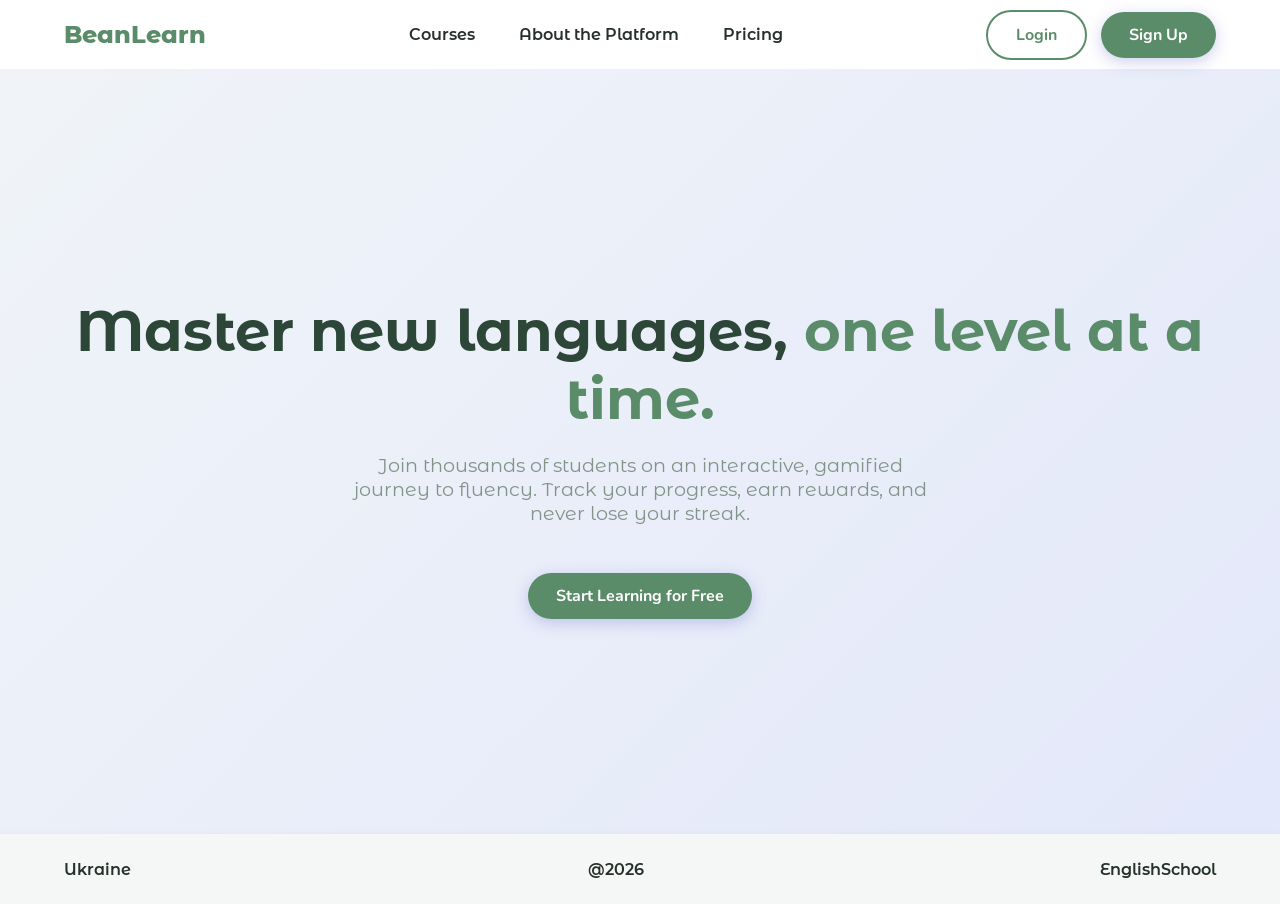
<file: templates/index.html>
<!DOCTYPE html>
<html lang="en">
<head>
    <meta charset="UTF-8">
    <meta name="viewport" content="width=device-width, initial-scale=1.0">
    <title>BeanLearn | Your Journey Starts Here</title>
    <link href="/static/styles.css" rel="stylesheet">
    <link rel="icon" type="image/x-icon" href="/static/images/favicon.ico">
</head>
<body>
    <main class="landing">
        <nav class="landing-nav">
            <div class="logo">BeanLearn</div>
            <div class="nav-links">
                <a href="#">Courses</a>
                <a href="#">About the Platform</a>
                <a href="#">Pricing</a>
            </div>
            <div class="nav-actions">
                <a href="/login" class="btn btn-outline" style="margin-right: 10px;">Login</a>
                <a href="/signup" class="btn btn-primary">Sign Up</a>
            </div>
        </nav>

        <header class="hero">
            <h1>Master new languages, <span>one level at a time.</span></h1>
            <p>Join thousands of students on an interactive, gamified journey to fluency. Track your progress, earn rewards, and never lose your streak.</p>
            <div style="margin-top: 20px;">
                <a href="/signup" class="btn btn-primary">Start Learning for Free</a>
            </div>
        </header>
        <footer class="footer">
            <p>Ukraine</p>
            <p>@2026</p>
            <p>EnglishSchool</p>
        </footer>
    </main>
</body>
</html>
</file>
<file: static/styles.css>
@import url('https://fonts.googleapis.com/css2?family=Delius&family=Delius+Swash+Caps&family=Montserrat+Alternates:ital,wght@0,100;0,200;0,300;0,400;0,500;0,600;0,700;0,800;0,900;1,100;1,200;1,300;1,400;1,500;1,600;1,700;1,800;1,900&display=swap&family=Montserrat+Alternates:wght@500;700;800&family=Nunito:wght@400;600;700;800&display=swap');

:root {
    /* The BeanLearn Organic Palette */
    --bg-light: #F4F7F5;       /* Very light minty-grey background */
    --sidebar-bg: #2C4638;     /* Deep Pine Green */
    --primary-action: #5B8C6A; /* Vibrant organic green for buttons */
    --secondary-action: #869D80; /* Soft Sage */
    --accent-bean: #9bb24a;    /* Warm Earthy Orange/Brown */
    --accent-yellow: #F4C453;  /* Bright Sun Yellow */
    --accent-highlight: #A1D0B0; /* Light Mint */
    
    --text-dark: #243029;      /* Dark Pine for readability */
    --text-muted: #829488;     /* Muted Sage */
    --white: #FFFFFF;
}

* {
    margin: 0;
    padding: 0;
    box-sizing: border-box;
}

body {
    font-family: "Montserrat Alternates";
    background-color: var(--bg-light);
    color: var(--text-dark);
    margin: 0;
}

h1, h2, h3 {
    font-family: "Montserrat Alternates", sans-serif;
}

/* =========================================
   BUTTONS & SHARED ELEMENTS
   ========================================= */
.btn {
    padding: 12px 28px;
    border-radius: 50px;
    font-weight: 700;
    text-decoration: none;
    cursor: pointer;
    transition: all 0.2s ease;
    border: none;
    font-family: 'Nunito', sans-serif;
}

.btn-primary {
    background-color: var(--primary-action);
    color: var(--white);
    box-shadow: 0 4px 15px rgba(94, 99, 200, 0.3);
}

.btn-primary:hover {
    transform: translateY(-2px);
    background-color: #4ca863;
}

.btn-outline {
    background-color: transparent;
    color: var(--primary-action);
    border: 2px solid var(--primary-action);
}

.btn-outline:hover {
    background-color: var(--primary-action);
    color: var(--white);
}

/* =========================================
   PAGE 1: LANDING PAGE
   ========================================= */
.landing {
    max-height: 100vh;
}
.landing-nav {
    display: flex;
    justify-content: space-between;
    align-items: center;
    padding: 20px 5%;
    background-color: var(--white);
    box-shadow: 0 2px 10px rgba(0,0,0,0.05);
}

.landing-nav .logo {
    font-size: 24px;
    font-weight: 800;
    color: var(--primary-action);
    font-family: 'Montserrat Alternates', sans-serif;
}

.nav-links a {
    text-decoration: none;
    color: var(--text-dark);
    font-weight: 600;
    margin: 0 20px;
    transition: color 0.2s;
}

.nav-links a:hover {
    color: var(--primary-action);
}

.hero {
    display: flex;
    flex-direction:column;
    align-items: center;
    justify-content: center;
    text-align: center;
    min-height: 85vh;
    padding: 0 20px;
    background: linear-gradient(135deg, #F0F4F8 0%, #E3E8FA 100%);
}

.hero h1 {
    font-size: 3.5rem;
    color: var(--sidebar-bg);
    margin-bottom: 20px;
}

.hero h1 span {
    color: var(--primary-action);
}

.hero p {
    font-size: 1.2rem;
    color: var(--text-muted);
    max-width: 600px;
    margin-bottom: 40px;
}

.footer {
    display: flex;
    justify-content: space-between;
    align-items: center;
    padding: 20px 5%;
    color: var(--text-dark);
    font-weight: 600;
    font-size: 16px;
    height: 70px;
    box-shadow: 0 2px 10px rgba(0,0,0,0.05);
} 
/* =========================================
   PAGE 2: DASHBOARD
   ========================================= */
.dashboard-container {
    display: flex;
    height: 100vh;
    overflow: hidden;
}

/* Sidebar */
.sidebar {
    width: 260px;
    background-color: var(--sidebar-bg);
    color: var(--white);
    display: flex;
    flex-direction: column;
    padding: 30px 20px;
}

.sidebar .logo {
    font-size: 24px;
    font-weight: 800;
    margin-bottom: 50px;
    color: var(--white);
    font-family: 'Montserrat Alternates', sans-serif;
}

.sidebar-menu {
    list-style: none;
    display: flex;
    flex-direction: column;
    gap: 15px;
}

.sidebar-menu li {
    padding: 12px 20px;
    border-radius: 12px;
    cursor: pointer;
    font-weight: 600;
    transition: all 0.2s ease;
    color: var(--text-muted);
}

.sidebar-menu li:hover {
    background-color: rgba(255,255,255,0.05);
    color: var(--white);
}

.sidebar-menu li.active {
    background-color: var(--primary-action);
    color: var(--white);
}

/* Main Content Area */
.main-content {
    flex: 1;
    overflow-y: auto;
    padding: 40px;
}

.dashboard-header {
    display: flex;
    justify-content: space-between;
    align-items: flex-end;
    margin-bottom: 40px;
}

.dashboard-header h1 {
    font-size: 2.2rem;
    color: var(--sidebar-bg);
}

.dashboard-header p {
    color: var(--text-muted);
    font-size: 1.1rem;
}

/* Gamified Streak Widget */
.streak-widget {
    display: flex;
    align-items: center;
    background: var(--white);
    padding: 15px 25px;
    border-radius: 20px;
    box-shadow: 0 4px 15px rgba(0,0,0,0.03);
    gap: 15px;
}

.streak-number {
    font-size: 24px;
    font-weight: 800;
    color: var(--accent-yellow);
}

/* Cards Grid */
.stats-grid {
    display: grid;
    grid-template-columns: repeat(3, 1fr);
    gap: 25px;
    margin-bottom: 40px;
}

.stat-card {
    background: var(--white);
    padding: 25px;
    border-radius: 20px;
    box-shadow: 0 8px 25px rgba(31, 58, 76, 0.04);
    border: 1px solid rgba(156, 173, 188, 0.1);
}

.stat-title {
    color: var(--text-muted);
    font-weight: 700;
    font-size: 0.9rem;
    text-transform: uppercase;
    letter-spacing: 1px;
    margin-bottom: 10px;
}

.stat-value {
    font-size: 2.5rem;
    font-weight: 800;
    color: var(--secondary-action);
    font-family: 'Montserrat Alternates', sans-serif;
}

.stat-value.purple { color: var(--primary-action); }
.stat-value.cyan { color: var(--accent-highlight); }

/* Continue Course Card */
.course-card {
    background: var(--white);
    border-radius: 25px;
    padding: 30px;
    display: flex;
    justify-content: space-between;
    align-items: center;
    box-shadow: 0 8px 25px rgba(31, 58, 76, 0.04);
}

.course-info h3 {
    font-size: 1.5rem;
    margin-bottom: 5px;
}

.course-info p {
    color: var(--text-muted);
    margin-bottom: 15px;
}

.progress-track {
    width: 300px;
    height: 8px;
    background-color: var(--bg-light);
    border-radius: 10px;
    overflow: hidden;
}

.progress-fill {
    height: 100%;
    background-color: var(--accent-bean);
    width: 65%; /* Example progress */
    border-radius: 10px;
}

/* =========================================
   PAGE 3: AUTHENTICATION (LOGIN/SIGNUP)
   ========================================= */
.auth-body {
    display: flex;
    justify-content: center;
    align-items: center;
    min-height: 100vh;
    /* Reuses the soft gradient from the landing page */
    background: linear-gradient(135deg, var(--bg-light) 0%, #E3E8FA 100%); 
}

.auth-container {
    width: 100%;
    max-width: 450px;
    padding: 20px;
    display: flex;
    flex-direction: column;
    align-items: center;
}

.logo-link {
    font-size: 32px;
    font-weight: 800;
    color: var(--primary-action);
    font-family: 'Montserrat Alternates', sans-serif;
    text-decoration: none;
    margin-bottom: 30px;
    transition: transform 0.2s ease;
}

.logo-link:hover {
    transform: scale(1.05);
}

.auth-card {
    background: var(--white);
    width: 100%;
    padding: 40px;
    border-radius: 25px; /* Matches dashboard cards */
    box-shadow: 0 10px 30px rgba(31, 58, 76, 0.08);
    border: 1px solid rgba(156, 173, 188, 0.1);
}

.auth-card h2 {
    color: var(--sidebar-bg);
    margin-bottom: 10px;
    font-size: 1.8rem;
    text-align: center;
}

.auth-card > p {
    text-align: center;
    color: var(--text-muted);
    margin-bottom: 30px;
}

.input-group {
    display: flex;
    flex-direction: column;
    margin-bottom: 20px;
}

.input-group label {
    font-size: 0.9rem;
    font-weight: 700;
    color: var(--sidebar-bg);
    margin-bottom: 8px;
    margin-left: 20px; /* Aligns visually with the rounded input text */
}

/* The gamified, pill-shaped input fields */
.input-group input {
    padding: 15px 25px;
    border-radius: 50px;
    border: 2px solid var(--bg-light);
    background-color: #F8FAFC;
    font-family: 'Nunito', sans-serif;
    font-size: 1rem;
    color: var(--text-dark);
    transition: all 0.3s ease;
    outline: none;
}

/* Glows cyan when the user clicks to type */
.input-group input:focus {
    border-color: var(--accent-highlight);
    background-color: var(--white);
    box-shadow: 0 0 0 4px rgba(56, 207, 252, 0.15);
}

.form-actions {
    display: flex;
    justify-content: flex-end;
    margin-bottom: 25px;
}

.forgot-password {
    font-size: 0.9rem;
    color: var(--primary-action);
    text-decoration: none;
    font-weight: 600;
}

.forgot-password:hover {
    text-decoration: underline;
}

.auth-btn {
    width: 100%;
    padding: 15px;
    font-size: 1.1rem;
}

.auth-footer {
    margin-top: 30px;
    text-align: center;
    font-size: 0.95rem;
    color: var(--text-muted);
}

.auth-footer a {
    color: var(--primary-action);
    font-weight: 800;
    text-decoration: none;
}

.auth-footer a:hover {
    text-decoration: underline;
}
</file>
